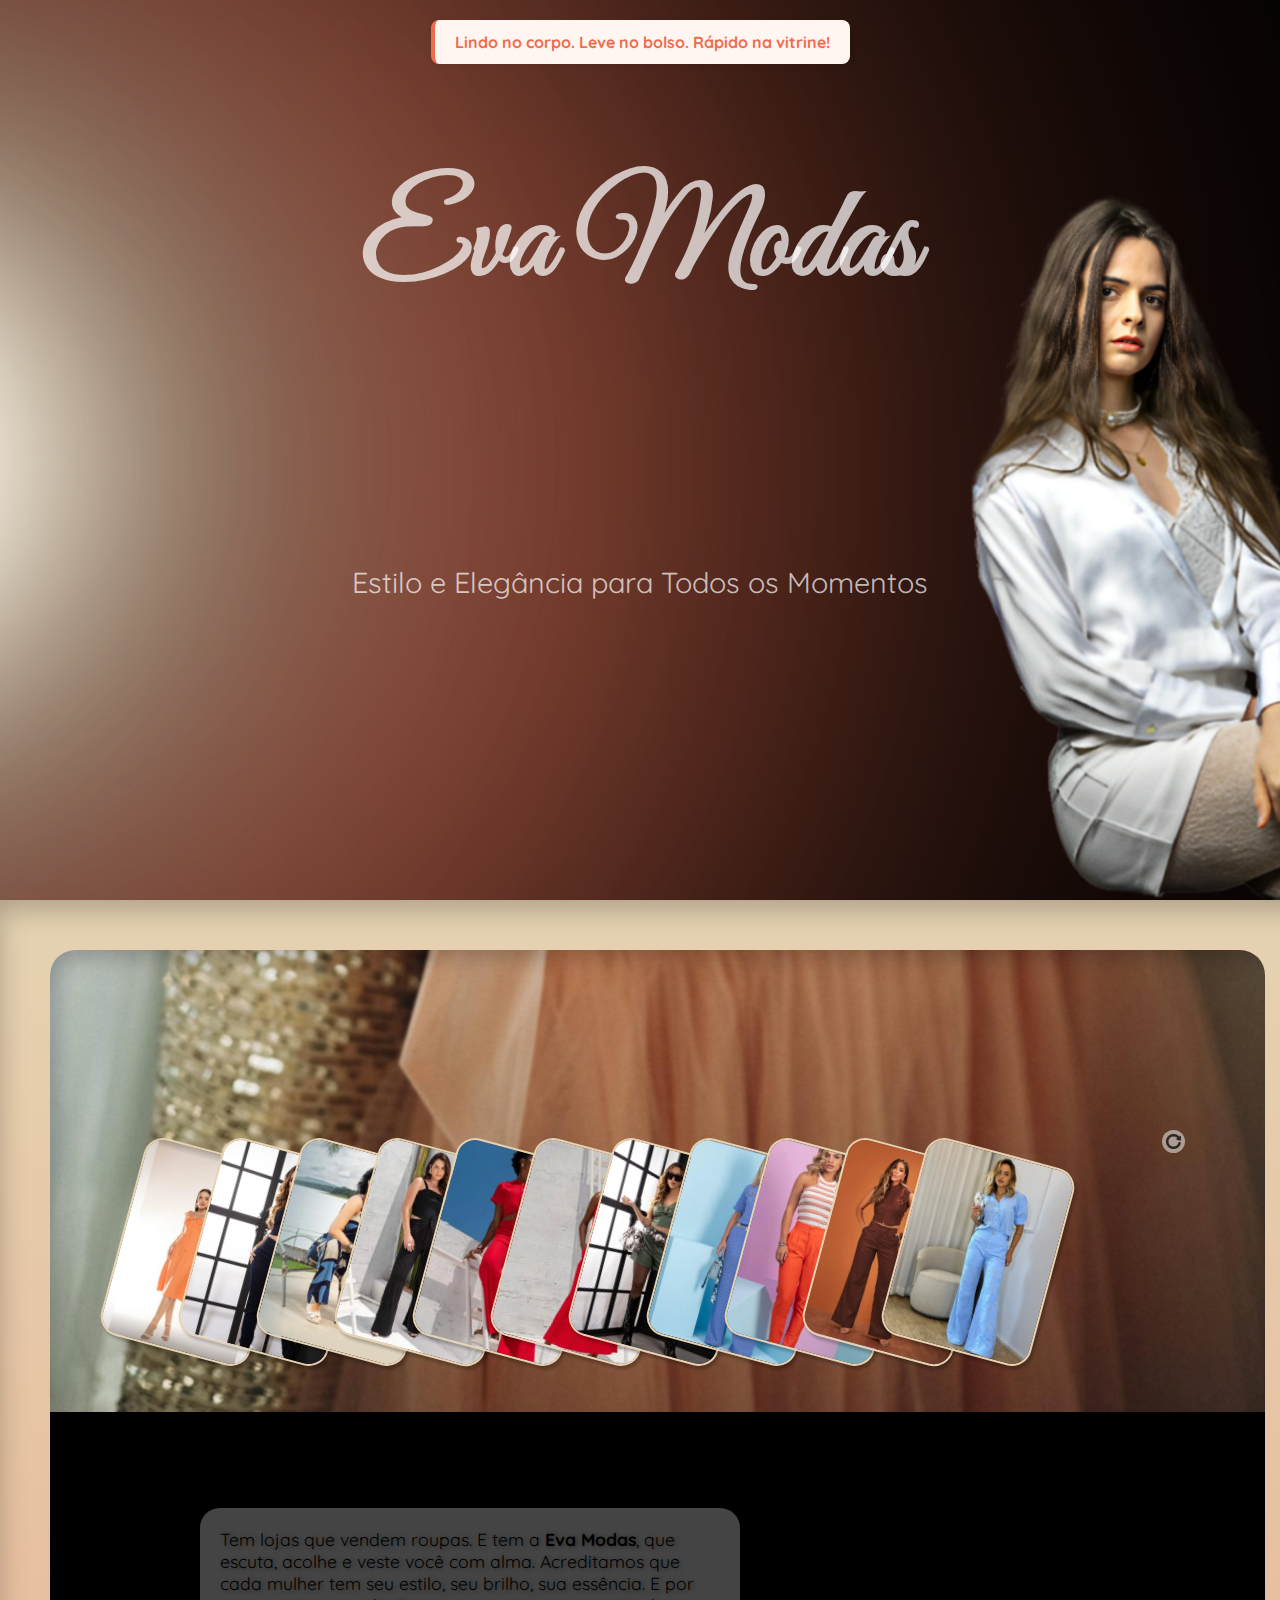
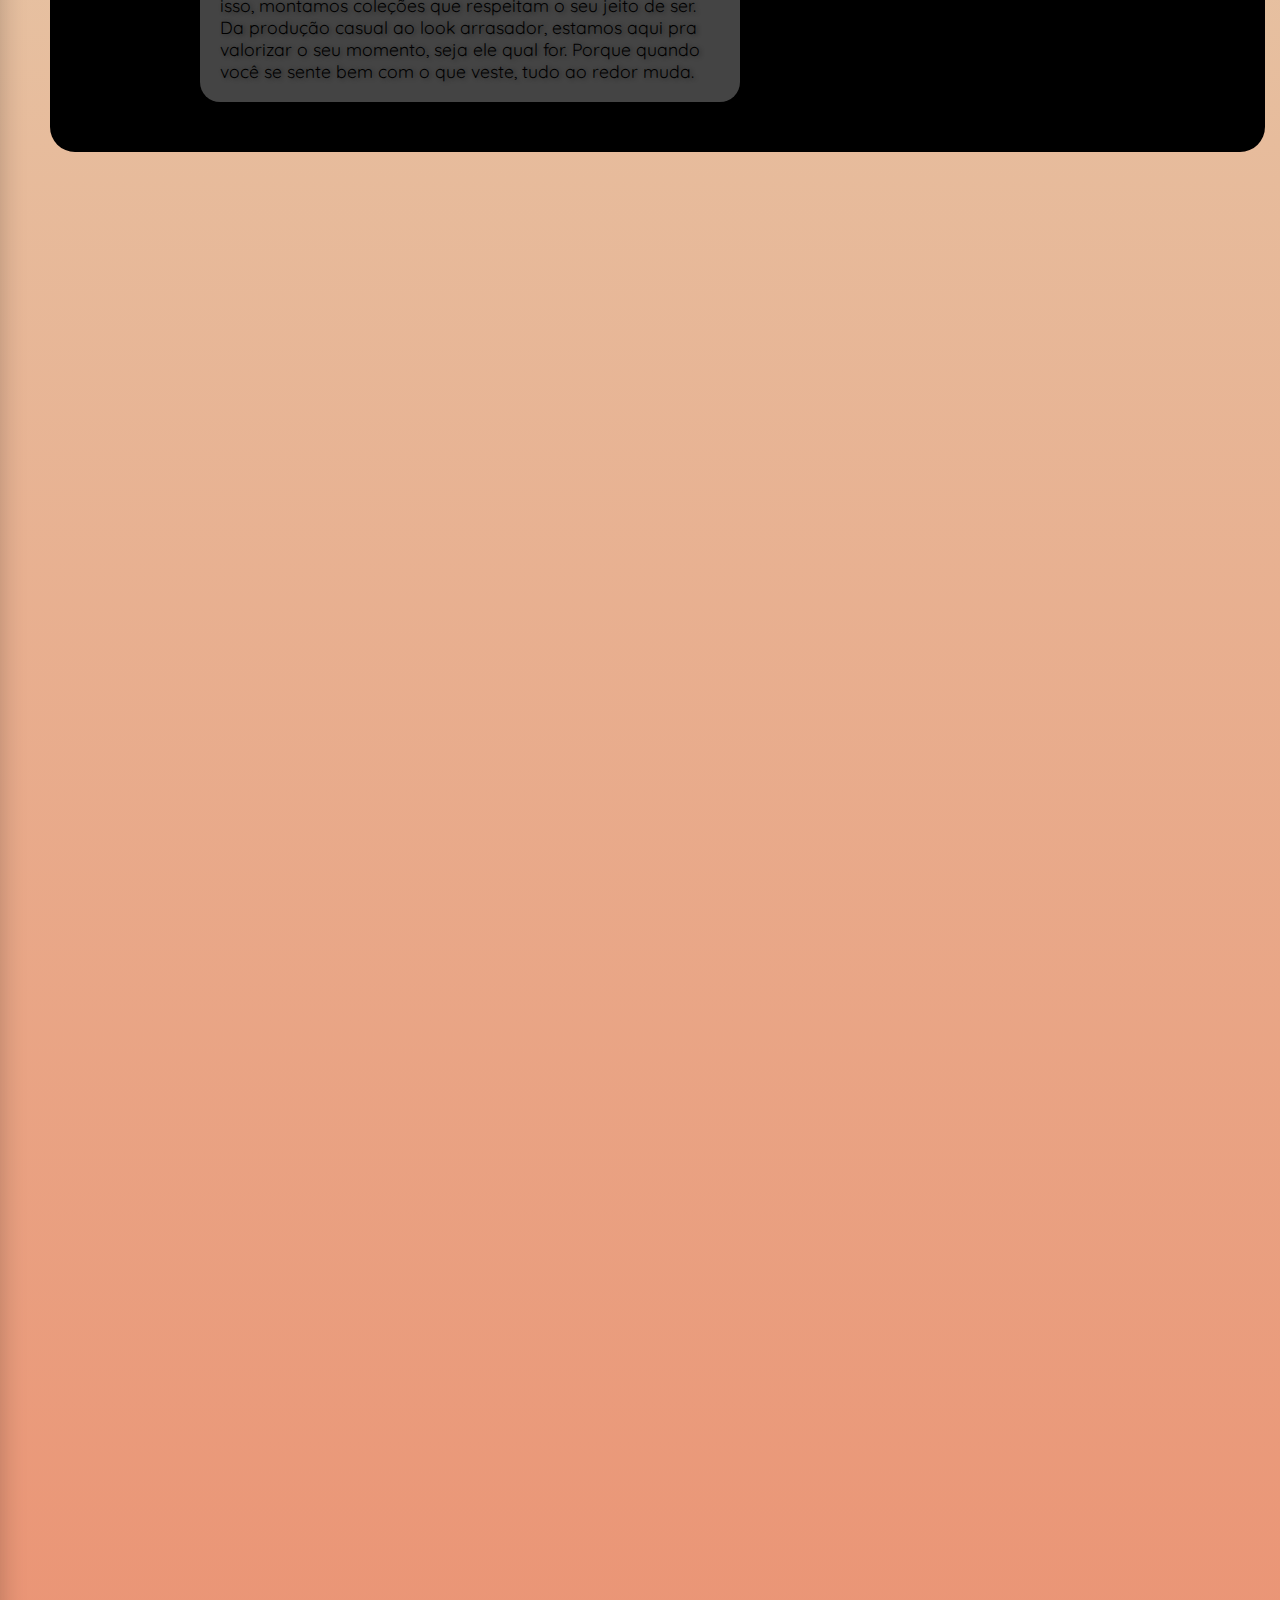
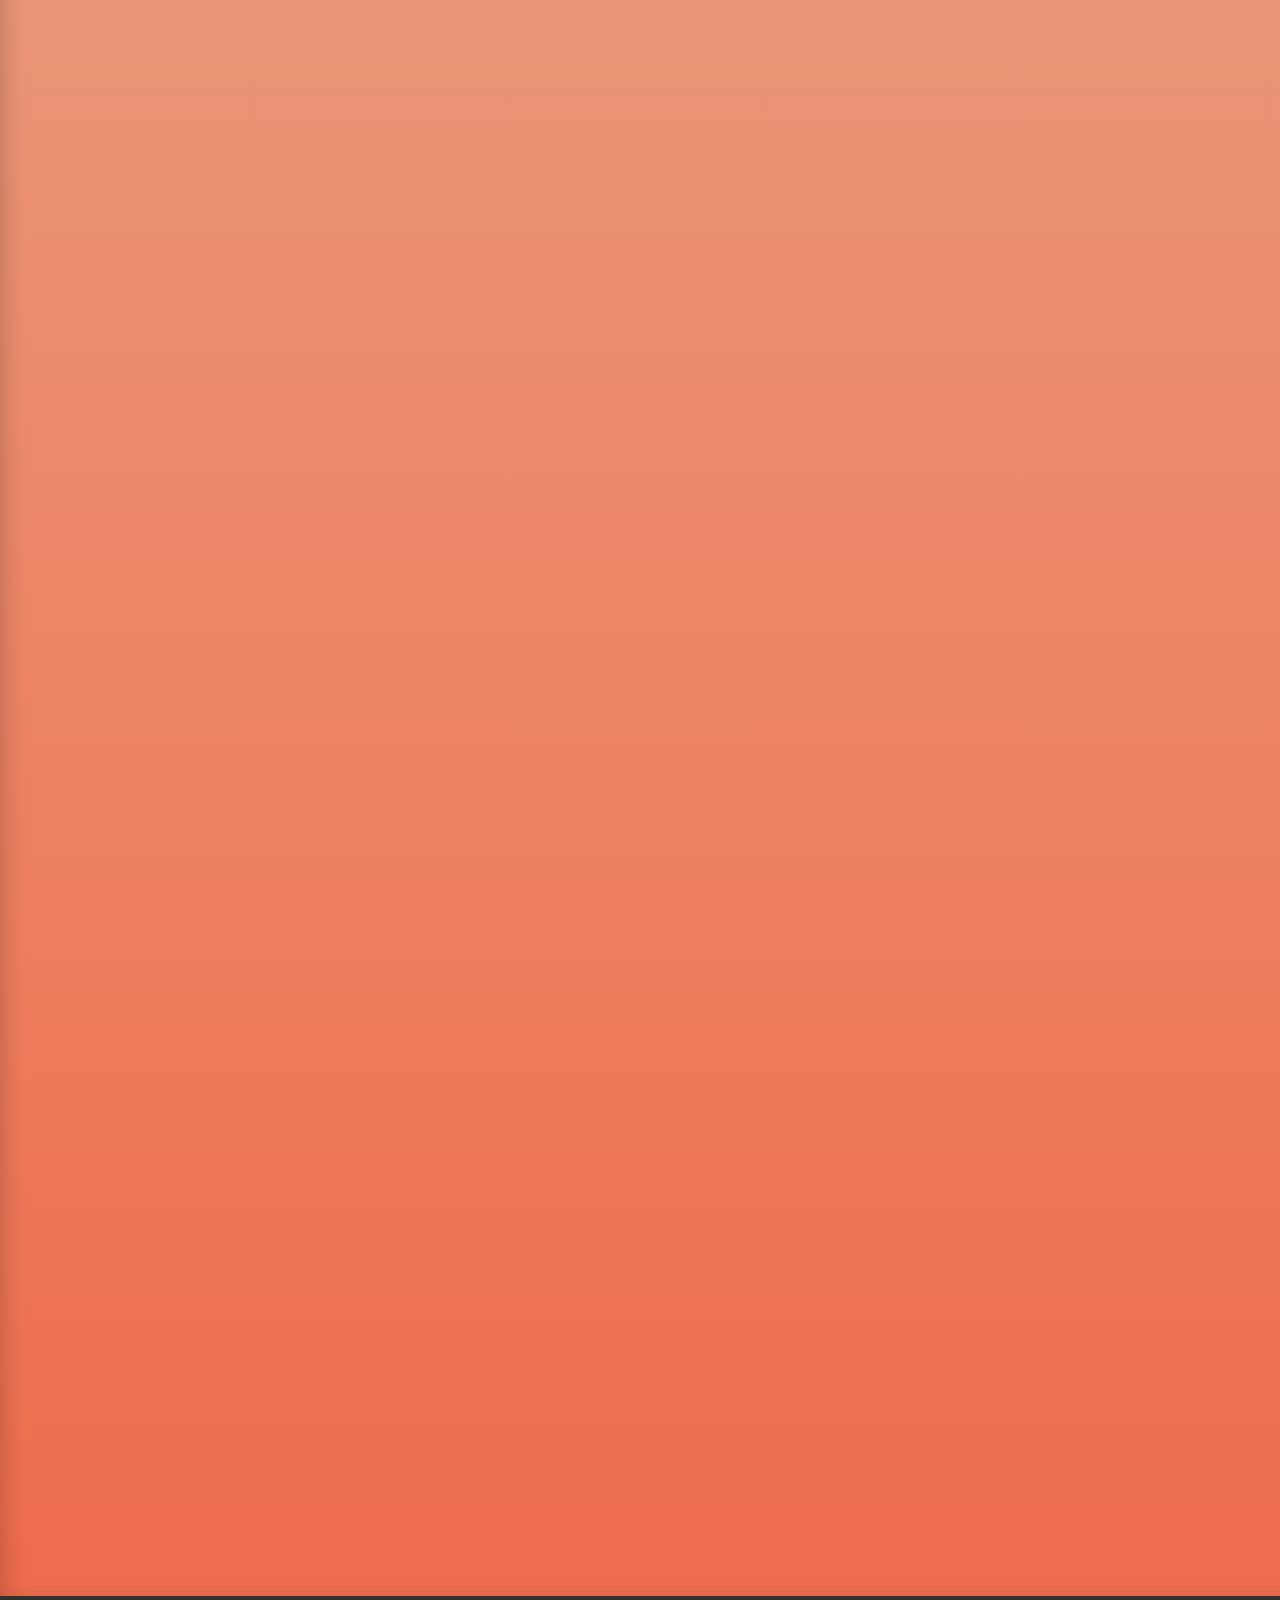
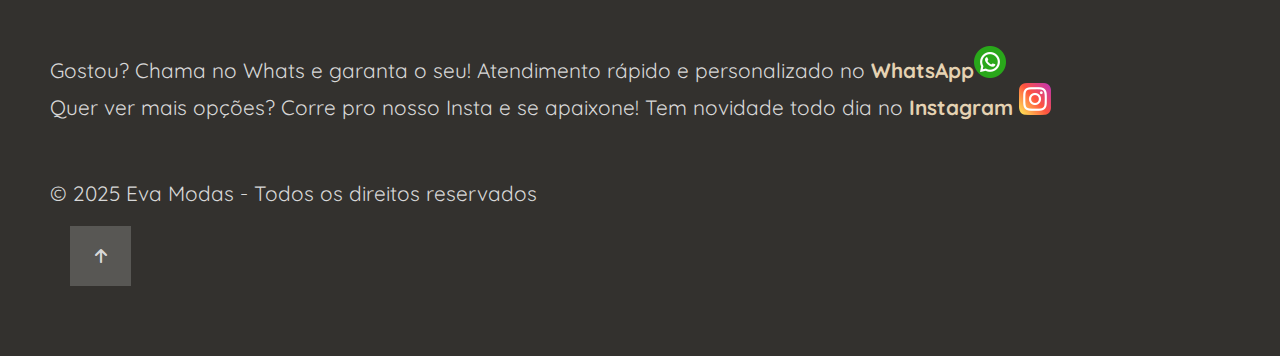
<file: index.html>
<!DOCTYPE html>
<html lang="pt-br">
<head>
    <meta charset="UTF-8">
    <meta name="viewport" content="width=device-width, initial-scale=1.0">
    <title>Eva Modas</title>

    <link rel="stylesheet" href="https://cdnjs.cloudflare.com/ajax/libs/font-awesome/6.4.0/css/all.min.css">


    <link href="https://cdn.jsdelivr.net/npm/aos@2.3.4/dist/aos.css" rel="stylesheet">


    <link rel="stylesheet" href="estilo/style.css">
    <link rel="stylesheet" href="estilo/m-menor.css">
    <link rel="stylesheet" href="estilo/mobile.css">
</head>
<body>
    <header>
        <aside id="promocao">
            <p><strong>Lindo no corpo. Leve no bolso. Rápido na vitrine!</strong></p>
        </aside>
        <div id="cabecalho">
            <h1>Eva Modas</h1>
            <p id="slogan"><strong>carregando...</strong></p>
        </div>
    </header>
    
    <main>

            <section id="album">
                <div id="comprimido" class="carrossel">
                    <div class="slides">
                        <img src="imagens/album-imagem1.jpg" alt="fotos de modelos" class="album">
                        <img src="imagens/album-imagem2.jpg" alt="fotos de modelos" class="album">
                        <img src="imagens/album-imagem3.jpg" alt="fotos de modelos" class="album">
                        <img src="imagens/album-imagem4.jpg" alt="fotos de modelos" class="album">
                        <img src="imagens/album-imagem5.jpg" alt="fotos de modelos" class="album">
                        <img src="imagens/album-imagem6.jpg" alt="fotos de modelos" class="album">
                        <img src="imagens/album-imagem7.jpg" alt="fotos de modelos" class="album">
                        <img src="imagens/album-imagem8.jpg" alt="fotos de modelos" class="album">
                        <img src="imagens/album-imagem9.jpg" alt="fotos de modelos" class="album">
                        <img src="imagens/album-imagem10.jpg" alt="fotos de modelos" class="album">
                        <img src="imagens/album-imagem11.jpg" alt="fotos de modelos" class="album">
                    </div>
                    <aside id="reniciar">
                        <img src="imagens/reniciar.png" alt="renicar imagens"></i>
                    </aside>
                </div>
                
                
                <p>Tem lojas que vendem roupas.
                    E tem a <strong>Eva Modas</strong>, que escuta, acolhe e veste você com alma.
                    Acreditamos que cada mulher tem seu estilo, seu brilho, sua essência. E por isso, montamos coleções que respeitam o seu jeito de ser.
                    Da produção casual ao look arrasador, estamos aqui pra valorizar o seu momento, seja ele qual for.
                    Porque quando você se sente bem com o que veste, tudo ao redor muda.
                    
                    </p>
                
            </section>
            <section id="emocional" data-aos="zoom-in">
                <img src="imagens/imagem3.png" alt="imagens de modelo">
                <p>Somos apaixonadas por moda e acreditamos que cada mulher merece se sentir linda e confiante. Nossas peças são selecionadas com cuidado, sempre de olho nas principais tendências. Atendimento personalizado e carinho em cada detalhe fazem da <strong>Eva Modas</strong> mais do que uma loja, um estilo de vida.</p>
            </section>
            <section id="logico" data-aos="fade-up">
                <p>Na <strong>Eva Modas</strong>, a moda é feita pra realçar o que você tem de melhor. Aqui você encontra peças que vão do casual ao elegante, do básico ao ousado, tudo com aquele toque de conforto e modernidade que você merece.
                    Trabalhamos com uma curadoria de looks pensados para o seu dia a dia, para momentos especiais e pra quem não abre mão de se sentir linda(o) em qualquer situação.<br>
                    &#128087 Variedade de tamanhos e estilos <br>
                    &#128087 Novidades toda semana<br>
                    &#128087 Pagamento facilitado<br>
                    &#128087 Atendimento rápido e personalizado</p>
                 <img src="imagens/imagem2.png" alt="imagens de modelo">
            </section>
           <section id="racional" data-aos="zoom-in">
            <img src="imagens/imagem4.png" alt="">

            <p>Na Eva Modas, você encontra exatamente o que procura:
                peças atuais, qualidade garantida e um preço que cabe no seu bolso. Nossa loja foi pensada para quem valoriza praticidade, economia e estilo no dia a dia. <br><br>
                
                &#128087 Roupas que seguem as principais tendências da moda <br>
                &#128087 Entrega rápida e atendimento pelo WhatsApp <br>
                &#128087 Tamanhos do P ao GG, com excelente caimento <br>
                &#128087 Promoções reais e condições facilitadas de pagamento <br>
                &#128087 Renovação constante do estoque, sempre tem novidade <br>
                
                A Eva Modas é pra quem quer vestir bem sem complicação.
                Não perca tempo: aproveite nossos lançamentos e descubra como é fácil se vestir com estilo, conforto e economia.
                </p>
           </section>
            <section id="faq" data-aos="flip-left">

                  <h2>Perguntinhas Frequentes</h2>
              
                  <div class="faq-item">
                    <h3>Vocês vendem só roupas femininas?</h3>
                    <p>Sim! Aqui é o paraíso da moda feminina. Roupas lindas, estilosas e com aquele toque especial que só a Evas Modas tem 💁‍♀️✨</p>
                  </div>
              
                  <div class="faq-item">
                    <h3>Tem entrega?</h3>
                    <p>Claro! Entregamos na região e também enviamos pelos correios. Chama a gente no WhatsApp que combinamos tudinho! 📦</p>
                  </div>
              
                  <div class="faq-item">
                    <h3>Posso trocar se não servir?</h3>
                    <p>Simmm! Até 7 dias, tá? Só precisa estar com a peça novinha e com etiqueta. Sem estresse 💖</p>
                  </div>
              
                  <div class="faq-item">
                    <h3>Como posso pagar?</h3>
                    <p>Pix, cartão, débito, crédito... a gente facilita pra você sair feliz com seu look novo! 💳🛍️</p>
                  </div>
              
                  <div class="faq-item">
                    <h3>Como entro em contato?</h3>
                    <p>Pelo WhatsApp ou Insta @evasmodas 💬 A gente responde rapidinho!</p>

                </div>
              </section>
    </main>
    <footer>
        <p class="contato">
            Gostou? Chama no Whats e garanta o seu! Atendimento rápido e personalizado no 
            <a href="https://wa.me/5537991167926" target="_blank"><strong>WhatsApp<img src="imagens/whatsapp.png" alt="whatsapp"></strong></a>
        </p><br>
        
        
        <p class="contato">
            Quer ver mais opções? Corre pro nosso Insta e se apaixone! Tem novidade todo dia no 
            <a href="https://www.instagram.com/evamodasns/" target="_blank"><strong> Instagram <img src="imagens/instagram.png" alt="instagram"></strong></a>
        </p>
        <p id="copy">&copy; 2025 Eva Modas - Todos os direitos reservados</p>

        <aside id="subir"><i class="fas fa-arrow-up"></i></aside>
    </footer>
    <script src="https://cdn.jsdelivr.net/npm/aos@2.3.4/dist/aos.js"></script>
    <script src="efeitos.js"></script>
    
</body>
</html>
</file>
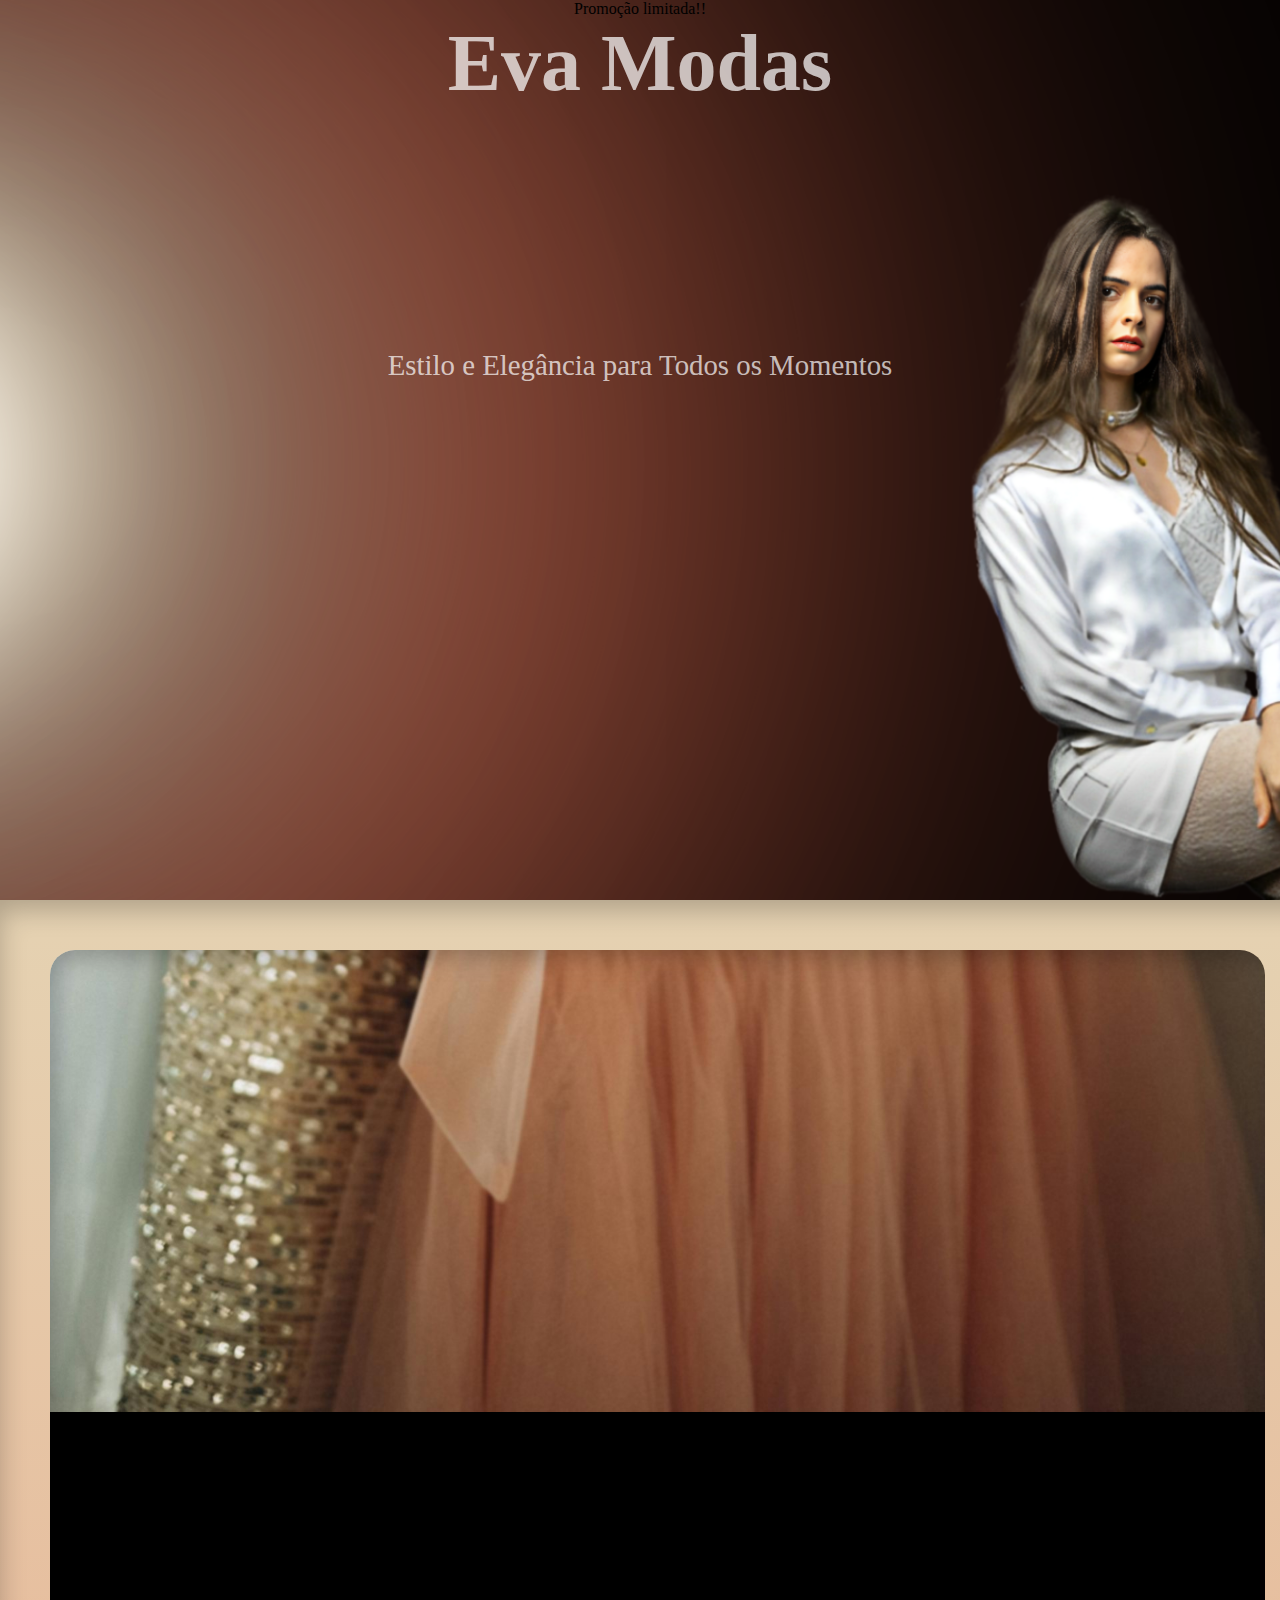
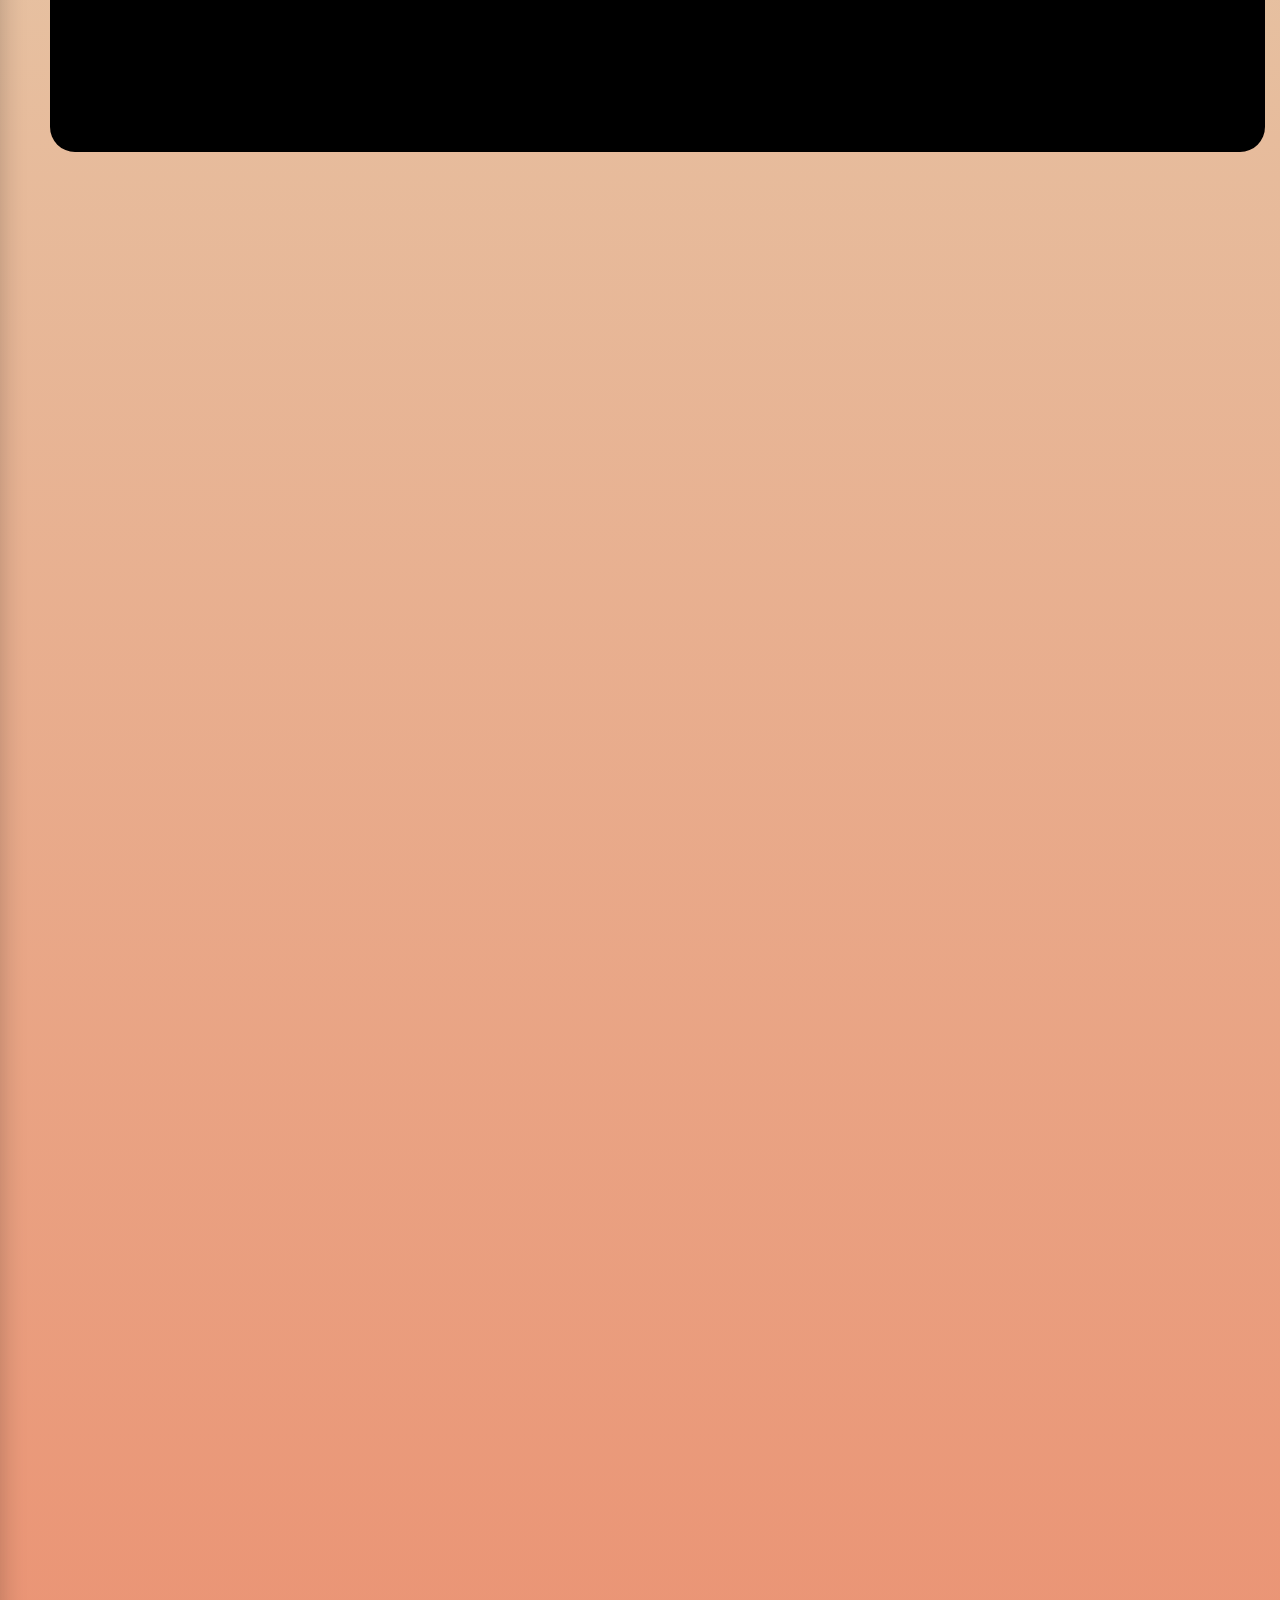
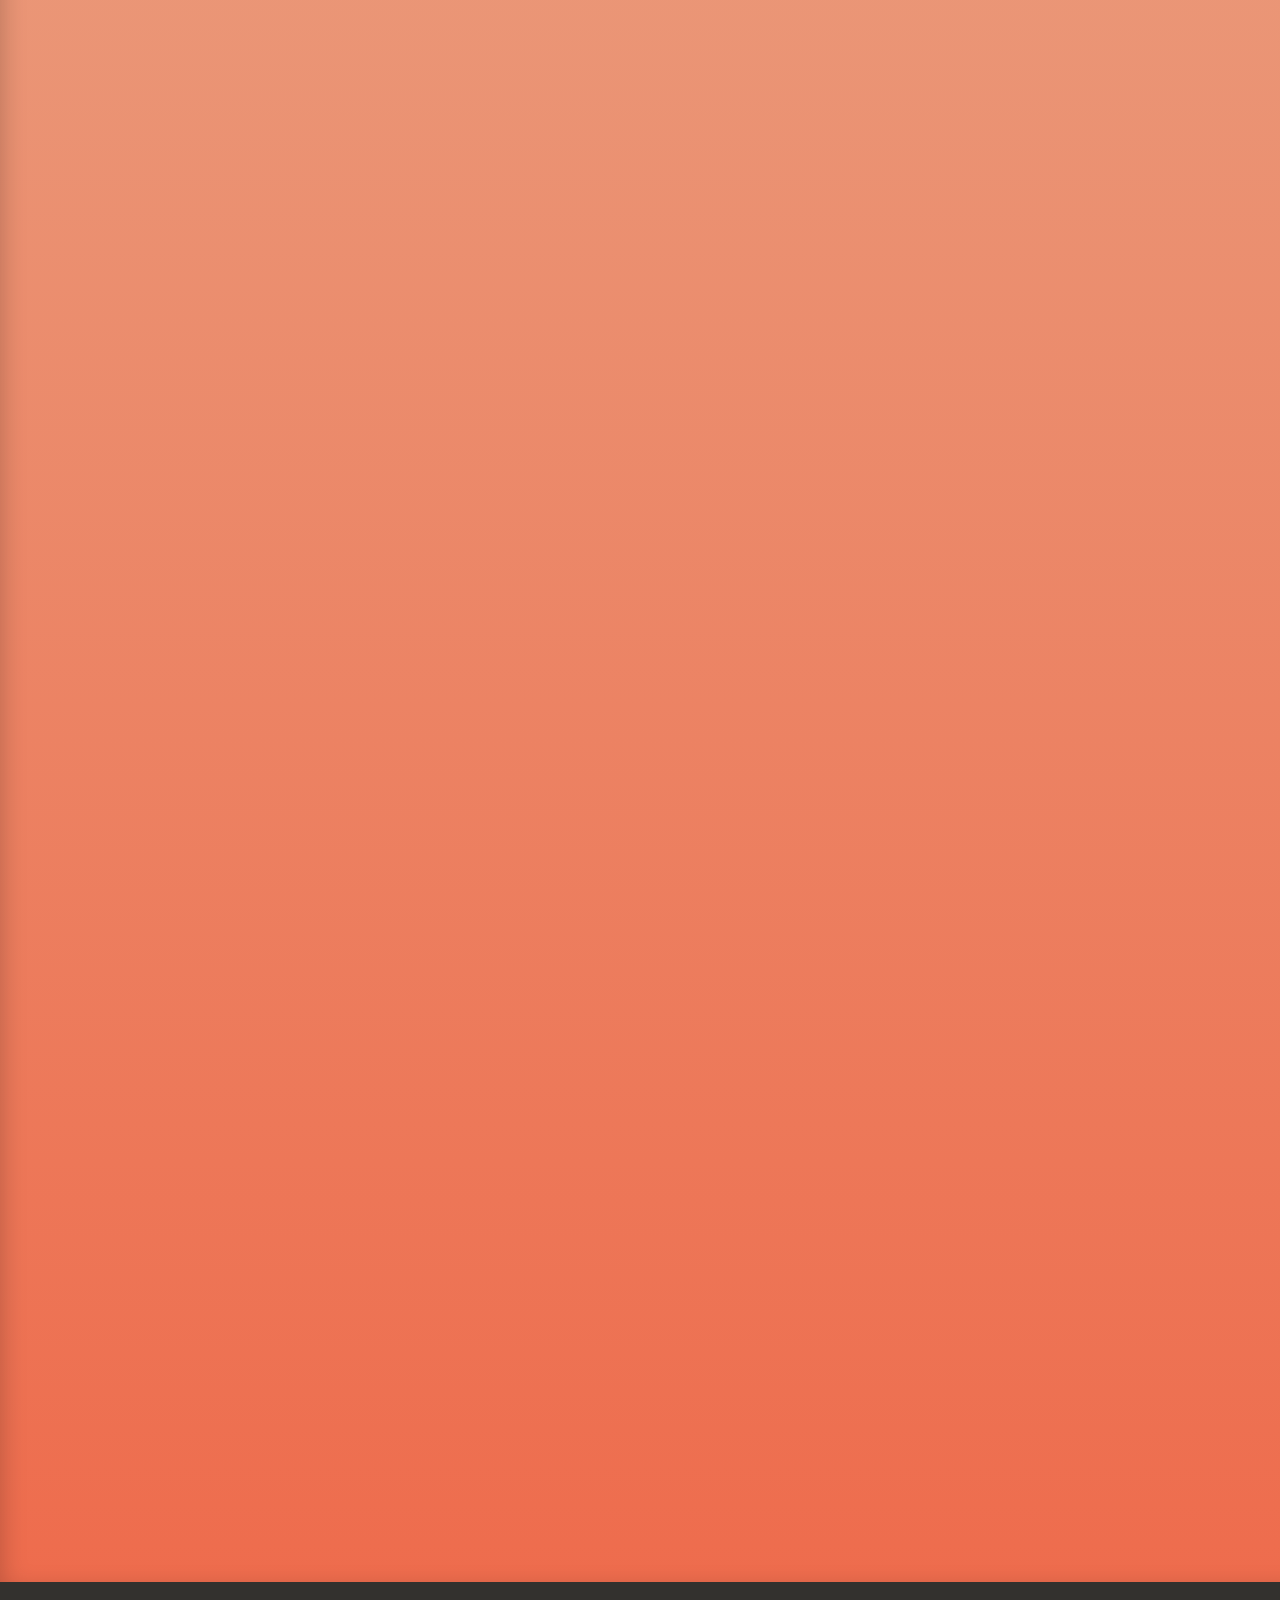
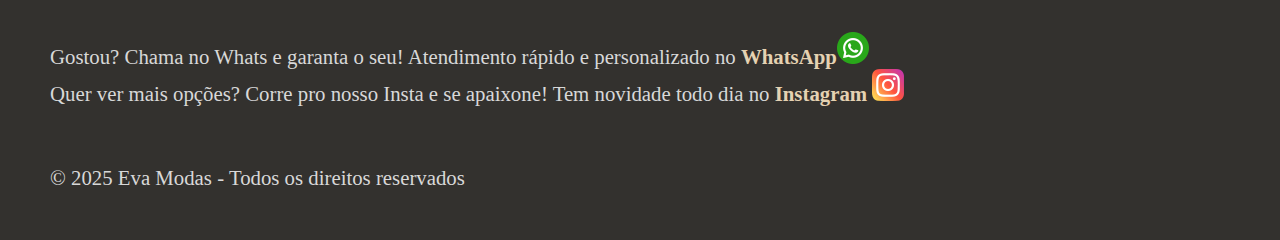
<file: original.html>
<!DOCTYPE html>
<html lang="pt-br">
<head>
    <meta charset="UTF-8">
    <meta name="viewport" content="width=device-width, initial-scale=1.0">
    <title>Eva Modas</title>

    <link href="https://cdn.jsdelivr.net/npm/aos@2.3.4/dist/aos.css" rel="stylesheet">


    <link rel="stylesheet" href="style.css">
    <link rel="stylesheet" href="mobile.css">
</head>
<body>
    <header>
        <aside>
            <p>Promoção limitada!!</p>
        </aside>
        <div id="cabecalho">
            <h1>Eva Modas</h1>
            <p id="slogan">Estilo e Elegância para Todos os Momentos</p>
        </div>
    </header>
    
    <main>

            <section id="album">
                <aside id="vsMobile">
                    <img src="imagens/album-imagem1.jpg" alt="fotos de modelos" class="vsMobile">
                    <img src="imagens/album-imagem2.jpg" alt="fotos de modelos" class="vsMobile">
                    <img src="imagens/album-imagem3.jpg" alt="fotos de modelos" class="vsMobile">
                    <img src="imagens/album-imagem4.jpg" alt="fotos de modelos" class="vsMobile">
                    <img src="imagens/album-imagem5.jpg" alt="fotos de modelos" class="vsMobile">
                    <img src="imagens/album-imagem6.jpg" alt="fotos de modelos" class="vsMobile">
                    <img src="imagens/album-imagem7.jpg" alt="fotos de modelos" class="vsMobile">
                    <img src="imagens/album-imagem8.jpg" alt="fotos de modelos" class="vsMobile">
                    <img src="imagens/album-imagem9.jpg" alt="fotos de modelos" class="vsMobile">
                    <img src="imagens/album-imagem10.jpg" alt="fotos de modelos" class="vsMobile">
                    <img src="imagens/album-imagem11.jpg" alt="fotos de modelos" class="vsMobile">
                </aside>
                <div id="comprimido" data-aos="fade-up">
                    <img src="imagens/album-imagem1.jpg" alt="fotos de modelos" class="album">
                    <img src="imagens/album-imagem2.jpg" alt="fotos de modelos" class="album">
                    <img src="imagens/album-imagem3.jpg" alt="fotos de modelos" class="album">
                    <img src="imagens/album-imagem4.jpg" alt="fotos de modelos" class="album">
                    <img src="imagens/album-imagem5.jpg" alt="fotos de modelos" class="album">
                    <img src="imagens/album-imagem6.jpg" alt="fotos de modelos" class="album">
                    <img src="imagens/album-imagem7.jpg" alt="fotos de modelos" class="album">
                    <img src="imagens/album-imagem8.jpg" alt="fotos de modelos" class="album">
                    <img src="imagens/album-imagem9.jpg" alt="fotos de modelos" class="album">
                    <img src="imagens/album-imagem10.jpg" alt="fotos de modelos" class="album">
                    <img src="imagens/album-imagem11.jpg" alt="fotos de modelos" class="album">
                </div>
                
                <p data-aos="fade-up">Tem lojas que vendem roupas.
                    E tem a <strong>Eva Modas</strong>, que escuta, acolhe e veste você com alma.
                    Acreditamos que cada mulher tem seu estilo, seu brilho, sua essência. E por isso, montamos coleções que respeitam o seu jeito de ser.
                    Da produção casual ao look arrasador, estamos aqui pra valorizar o seu momento, seja ele qual for.
                    Porque quando você se sente bem com o que veste, tudo ao redor muda.
                    
                    </p>
                
            </section>
            <section id="emocional" data-aos="zoom-in">
                <img src="imagens/imagem3.png" alt="imagens de modelo">
                <p>Somos apaixonadas por moda e acreditamos que cada mulher merece se sentir linda e confiante. Nossas peças são selecionadas com cuidado, sempre de olho nas principais tendências. Atendimento personalizado e carinho em cada detalhe fazem da <strong>Eva Modas</strong> mais do que uma loja, um estilo de vida.</p>
            </section>
            <section id="logico" data-aos="fade-up">
                <p>Na <strong>Eva Modas</strong>, a moda é feita pra realçar o que você tem de melhor. Aqui você encontra peças que vão do casual ao elegante, do básico ao ousado, tudo com aquele toque de conforto e modernidade que você merece.
                    Trabalhamos com uma curadoria de looks pensados para o seu dia a dia, para momentos especiais e pra quem não abre mão de se sentir linda(o) em qualquer situação.<br>
                    &#128087 Variedade de tamanhos e estilos <br>
                    &#128087 Novidades toda semana<br>
                    &#128087 Pagamento facilitado<br>
                    &#128087 Atendimento rápido e personalizado</p>
                 <img src="imagens/imagem2.png" alt="imagens de modelo">
            </section>
           <section id="racional" data-aos="zoom-in">
            <img src="imagens/imagem4.png" alt="">

            <p>Na Eva Modas, você encontra exatamente o que procura:
                peças atuais, qualidade garantida e um preço que cabe no seu bolso. Nossa loja foi pensada para quem valoriza praticidade, economia e estilo no dia a dia. <br><br>
                
                &#128087 Roupas que seguem as principais tendências da moda <br>
                &#128087 Entrega rápida e atendimento pelo WhatsApp <br>
                &#128087 Tamanhos do P ao GG, com excelente caimento <br>
                &#128087 Promoções reais e condições facilitadas de pagamento <br>
                &#128087 Renovação constante do estoque, sempre tem novidade <br>
                
                A Eva Modas é pra quem quer vestir bem sem complicação.
                Não perca tempo: aproveite nossos lançamentos e descubra como é fácil se vestir com estilo, conforto e economia.
                </p>
           </section>
            <section id="faq" data-aos="flip-left">

                  <h2>Perguntinhas Frequentes</h2>
              
                  <div class="faq-item">
                    <h3>Vocês vendem só roupas femininas?</h3>
                    <p>Sim! Aqui é o paraíso da moda feminina. Roupas lindas, estilosas e com aquele toque especial que só a Evas Modas tem 💁‍♀️✨</p>
                  </div>
              
                  <div class="faq-item">
                    <h3>Tem entrega?</h3>
                    <p>Claro! Entregamos na região e também enviamos pelos correios. Chama a gente no WhatsApp que combinamos tudinho! 📦</p>
                  </div>
              
                  <div class="faq-item">
                    <h3>Posso trocar se não servir?</h3>
                    <p>Simmm! Até 7 dias, tá? Só precisa estar com a peça novinha e com etiqueta. Sem estresse 💖</p>
                  </div>
              
                  <div class="faq-item">
                    <h3>Como posso pagar?</h3>
                    <p>Pix, cartão, débito, crédito... a gente facilita pra você sair feliz com seu look novo! 💳🛍️</p>
                  </div>
              
                  <div class="faq-item">
                    <h3>Como entro em contato?</h3>
                    <p>Pelo WhatsApp ou Insta @evasmodas 💬 A gente responde rapidinho!</p>

                </div>
              </section>
    </main>
    <footer>
        <p>
            Gostou? Chama no Whats e garanta o seu! Atendimento rápido e personalizado no 
            <a href="https://wa.me/5537991167926"><strong>WhatsApp<img src="imagens/whatsapp.png" alt="whatsapp"></strong></a>
        </p><br>
        
        
        <p>
            Quer ver mais opções? Corre pro nosso Insta e se apaixone! Tem novidade todo dia no 
            <a href="https://www.instagram.com/evamodasns/"><strong> Instagram <img src="imagens/instagram.png" alt="instagram"></strong></a>
        </p>
        <p id="copy">&copy; 2025 Eva Modas - Todos os direitos reservados</p>
        
        
    </footer>
    <script src="https://cdn.jsdelivr.net/npm/aos@2.3.4/dist/aos.js"></script>
    <script src="efeitos.js"></script>
    
</body>
</html>
</file>
<file: estilo/style.css>
@charset "UTF-8";

@import url('https://fonts.googleapis.com/css2?family=Great+Vibes&family=Quicksand:wght@300..700&display=swap');

:root {
    --pricipal: #e5d2b2;
    --secundario: #EE6C4D;
    --terciario: #33312E; 
}

:root {
    --titulo: 'Great Vibes', 'Times New Roman', Times, serif;
    --texto: 'Quicksand', 'Times New Roman', Times, serif;
}

* {
    padding: 0px;
    margin: 0px auto;
    font-family: var(--texto);
}

body {
    background-color: var(--pricipal);
    overflow-x: hidden;
}

header {
    background: url(../imagens/head-g.png) black center center no-repeat;
    background-size: cover;
    height: 100dvh;
    width: 100dvw;
    display: flex;
    flex-flow: column wrap;
    align-content: center;
    text-align: center; 
}

#promocao p {
    color: var(--secundario);
    background-color: #fff6f2;
    display: inline-block;
    font-size: 1em;
    font-weight: 500;
    margin: 20px 25px 100px 25px; 
    padding: 12px 20px;
    border-left: 4px solid var(--secundario);
    border-radius: 8px;
    box-shadow: 0 2px 6px rgba(0,0,0,0.05);
}

h1 {
    color: rgba(255, 255, 255, 0.712);
    margin: auto;
    margin-bottom: 240px;
    font-family: var(--titulo);
    font-size: 8em;
}



p#slogan {
    color: rgba(255, 255, 255, 0.712);
    margin: auto;
    font-size: 1.8em;
    transition: opacity 0.5s ease-in-out;

}

main {
    background-image: linear-gradient(to top , var(--secundario), var(--pricipal));
    height: auto;
    width: 1315px;
    margin: auto;
    padding-top: 50px;
    padding-bottom: 50px;
    box-shadow: inset rgba(0, 0, 0, 0.24) 0px 10px 27px;
    text-shadow: rgba(0, 0, 0, 0.425) 2px 1px 4px;
}

h2 {
    margin: 0px 100px ;
    display: inline;
}

section#album {
    margin: 0px 50px;
    padding-left: 150px;
    padding-bottom: 50px;
    background:  url(../imagens/fundo.jpg) black center center no-repeat fixed;
    background-size: cover;
    border-radius: 25px;
    box-shadow: inset rgba(0, 0, 0, 0.274) 6px 6px 25px;
}

img.album {
    height: 200px;
    border-radius: 20px;
    margin: 200px 0px 150px -80px;
    border: 2px solid var(--pricipal);
    transition: .5s;
    box-shadow: rgba(0, 0, 0, 0.24) 3px 3px 3px;
    transform: rotate(15deg);
}

.album {
    transition: transform 0.8s ease-in-out;
  }
  
.album.animado {
    transform: scale(1.1) rotate(2deg);
    border: 2px solid var(--secundario);
    margin: 200px 78px 200px -80px;
    margin-top: 35px;
    height: 300px ;
    box-shadow: rgba(0, 0, 0, 0.24) 8px 8px 8px;
    transform: rotate(0deg);
}

div#comprimido {
    position: relative;

}

aside#reniciar {
    background-color: rgba(255, 255, 255, 0.493);
    border-radius: 50%;
    padding: 3px 4px 0px 4px;
    display: inline;
    position: absolute;
    right: 80px;
    top: 180px;
    cursor: pointer;
    
}

section#album p {
    background-color: rgba(255, 255, 255, 0.267);
    width: 500px;
    margin: 0px;
    padding: 20px;
    border-radius: 20px;
    font-size: 1.1em;
}

section#emocional {
    margin: 50px;
    margin-top: 150px;
    padding-left: 150px;
    padding-bottom: 50px;
    display: flex;
    flex-flow: row wrap;
}

#emocional img {
    height: 560px;
}


#emocional p {
    background-color: rgba(0, 0, 0, 0.281);
    color: rgb(216, 216, 216);
    font-size: 1.1em;
    width: 500px;
    height: 120px;
    margin: 145px 5px;
    padding: 50px;
    border-radius: 40%;
}

section#logico {
    margin: 50px;
    margin-top: 0px;
    padding-left: 150px;
    padding-bottom: 50px;
    display: flex;
    flex-flow: row wrap;
}

#logico img {
    height: 450px;
    margin: 50px;
    margin-left: -91px;
}

#logico p {
    background-color: white;
    font-size: 1.1em;
    border-radius: 50% 50px 50% 50px;
    width: 637px;
    margin: 95px -25px;
    margin-left: -124px;
    padding: 80px;
    padding-bottom: 0px;
}

section#racional {
    margin: 50px;
    margin-top: 0px;
    padding-left: 222px;
    padding-bottom: 50px;
    display: flex;
    flex-flow: row wrap;
}

#racional p {
    font-size: 1.1em;
    width: 500px;
    margin: 23px 0px 0px -131px;
    background-color: #e5d2b28a;
    height: 212px;
    padding: 107px 111px 187px;
    border-radius: 40px 54%;
}

#racional img {
    margin: 121px 0px 0px -115px;
}

section#faq {
    width: 733px;
    margin: 50px auto;
    margin-bottom: 0px;
    border-radius: 5px;
    box-shadow: rgba(0, 0, 0, 0.295) 3px 3px 3px;
    background-color: #834f2f;
    padding: 60px 20px;
    font-family: 'Segoe UI', sans-serif;
    color: #444;
    max-width: 800px;
    text-shadow: none;
}
  
section#faq h2 {
    text-align: center;
    font-size: 2.2em;
    color: var(--secundario);
    padding: 40px;
  }
  
div.faq-item {
    background-color: rgba(255, 255, 255, 0.384);
    padding: 20px;
    margin-bottom: 20px;
    border-radius: 15px;
    box-shadow: 0 2px 8px rgba(231, 111, 145, 0.1);
    transition: all 0.3s ease;
}
  
div.faq-item:hover {
    background: rgba(255, 255, 255, 0.692);
    transform: translateY(-3px);
}
  
div.faq-item h3 {
    margin-bottom: 10px;
    color: #cf5d40;
    font-size: 1.2rem;
}
  
div.faq-item p {
    margin: 0;
    font-size: 1rem;
    line-height: 1.6;
}
  

footer {
    background-color: var(--terciario);
    color: #d8d8d8;
    padding: 50px;
    margin-right: -15px;
}
footer p {
    font-size: 1.3em;
    display: inline;
}

footer a {
    color: var(--pricipal);
    text-decoration: none;
}

footer a:hover {
    text-shadow: rgb(0, 0, 0) 3px 4px 11px;
    text-decoration: underline;
}

p#copy {
    display: block;
    margin-top: 60px;
    
}

aside#subir {
    background-color: rgba(255, 255, 255, 0.185);
    margin: 20px;
    padding: 20px 25px;
    width: 11px;
    cursor: pointer;
}
</file>
<file: estilo/m-menor.css>
@charset "UTF-8";

@media (max-width: 1225px) and (min-width: 800px) {

    :root {
        --pricipal: #e5d2b2;
        --secundario: #EE6C4D;
        --terciario: #33312E; 
    }

    * {
        margin: auto;
    }

    header {
        background-image: url(../imagens/head-m.png);
        width: auto;
    }

    h1 {
        font-size: 5em;
    }

    aside#promocao {
        margin-bottom: 10px;
        margin-top: 20px;
    }

    div#cabecalho {
        padding-right: 550px;
    }

    main {
        width: auto;
    }

    #comprimido {
        height: auto;
    }

    img.album {
        height: 140px;
        margin-bottom: 115px;
    }

    .album {
        transition: transform 0.8s ease-in-out;
      }
      
    .album.animado {
        border: 2px solid var(--secundario);
        box-shadow: rgba(0, 0, 0, 0.24) 8px 8px 8px;
        height: 200px;
        transform: rotate(0deg);
        margin: 50px 78px 167px -80px;
    }


    aside#reniciar {
        right: 165px;
        top: 170px;
    }

    section#album{
        padding-top: 50px;
        
    }

    section#album p {
        margin: -23px -65px;
    }

    section#emocional img {
        margin: -18px -135px;
        z-index: 1000px;
        position: relative;
    }

    section#emocional p {
        margin: -40px 5px;
    }

    section#logico p {
        z-index: 1000px;
        position: relative;
    }

    section#logico img{
        margin: -152px;
        margin-left: 147px;
    }

    section#racional p{
        margin: -1061px 0px 0px -131px;
        
        height: 360px;

    }

    section#racional img {
        margin: 740px 0px 0px -193px;
        z-index: 1000px;
        position: relative;
    }

    section#faq {
        width: 500px;
    }

    footer {
        margin: 0px;
    }
}

@media (max-width: 1230px) and (min-width: 900px) {
    aside#reniciar {
        right: 380px;
        top: 180px;
    }
}
@media (max-width: 1070px) and (min-width: 800px) {
    aside#reniciar {
        right: 120px;
        top: 180px;
    }
}
</file>
<file: estilo/mobile.css>
@charset "UTF-8";

@media (max-width: 799px) {

    

    header{
        background-image: url(../imagens/head-p.png);
        margin: auto;
        width: 400px;
    }

    h1 {
        font-size: 5em;
        margin-bottom: 30px;
    }

    p#slogan {
        font-size: 1.4em;
    }

    main {
        width: 400px; 
        margin: auto;
    }

    section#album {
        padding-left: 116px;
        padding-top: 25px;
    }

    section#album p {
        margin-left: -111px;
        width: 246px;
    }
    div#comprimido.carrossel {
        margin: 0px 50px 50px -60px;
    }

    .carrossel {
        width: 100%;
        max-width: 500px;
        overflow: hidden;
        margin: auto 50px;
        border-radius: 20px;
        box-shadow: 0 0 10px rgba(0,0,0,0.3);
    }
    
    .carrossel .slides {
        display: flex;
        transition: transform 0.8s ease-in-out;
        width: 100%;
    }
    
    .carrossel .album {
        min-width: 100%;
        height: auto;
        transform: rotate(0deg);
        border: none;
        margin: 0;
        box-shadow: none;
        border-radius: 0;
    }

    aside#reniciar {
        right: 5px;
        top: 5px;
    }

    section#emocional img {
        height: 350px;
        margin-left:  -90px;
    }

    #emocional p {
        font-size: 1em;
        margin: -26px 25px 0px -194px;
        padding: 41px 36px 142px 46px;
    }

    section#logico img {
        height: 375px;
        margin: 50px;
        margin-left: -184px;
    }

    #logico p {
        font-size: 1em;
        margin: 0px -15px -80px -160px;
        padding: 35px 22px 30px 22px;
        border-radius: 25% 50px;
        position: relative;
        z-index: 1000px;
    }

    section#racional img {
        height: 350px;
        margin-left: -160px;
    }

    #racional p {
        font-size: 1em;
        padding: 45px 23px 280px 24px;
        margin: -37px -25px 6px -261px;
        border-radius: 40px 25%;
    }

    section#faq {
        width: 325px;
    }

    
    section#faq h2 {
        font-size: 2 em;
        text-align: center;
        padding: 0px;
        margin: 0px;
        display: block;
    }

    footer {
        font-size: 1em;
        margin: auto;
        width: 300px;
    }

}
</file>
<file: style.css>
@charset "UTF-8";

:root {
    --pricipal: #e5d2b2;
    --secundario: #EE6C4D;
    --terciario: #33312E;
}

* {
    padding: 0px;
    margin: 0px auto;
}

body {
    background-color: var(--pricipal);
    overflow-x: hidden;
}

header {
    background: url(imagens/head-g.png) black center center no-repeat;
    background-size: cover;
    height: 100dvh;
    width: 100dvw;
    display: flex;
    flex-flow: column wrap;
    align-content: center;
    text-align: center; 
}

aside#promocao {
    color: var(--secundario);
    display: inline;
    font-size: 2em;
    margin: 25px;
    margin-bottom: 100px;
}

#promocao p {
    display: inline;
}

h1 {
    color: rgba(255, 255, 255, 0.712);
    margin: auto;
    font-size: 5em;
    margin-bottom: 240px;
}



p#slogan {
    color: rgba(255, 255, 255, 0.712);
    margin: auto;
    font-size: 1.8em;
}

main {
    background-image: linear-gradient(to top , var(--secundario), var(--pricipal));
    height: auto;
    width: 1315px;
    margin: auto;
    padding-top: 50px;
    padding-bottom: 50px;
    box-shadow: inset rgba(0, 0, 0, 0.24) 0px 10px 27px;
}

h2 {
    margin: 0px 100px ;
    display: inline;
}

aside#vsMobile {
    display: none;
}

section#album {
    margin: 0px 50px;
    padding-left: 150px;
    padding-bottom: 50px;
    background:  url(imagens/fundo.jpg) black center center no-repeat fixed;
    background-size: cover;
    border-radius: 25px;
    box-shadow: inset rgba(0, 0, 0, 0.274) 6px 6px 25px;
}

img.album {
    height: 200px;
    border-radius: 20px;
    margin: 200px 0px 150px -80px;
    border: 2px solid var(--pricipal);
    transition: .5s;
    box-shadow: rgba(0, 0, 0, 0.24) 3px 3px 3px;
    transform: rotate(15deg);
}

img.album:hover {
    border: 2px solid var(--secundario);
    margin: 200px 78px 200px -80px;
    margin-top: 35px;
    height: 300px ;
    box-shadow: rgba(0, 0, 0, 0.24) 8px 8px 8px;
    transform: rotate(0deg);
}

section#album p {
    background-color: rgba(255, 255, 255, 0.267);
    width: 500px;
    margin: 0px;
    padding: 20px;
    border-radius: 20px;
    font-size: 1.2em;
}

section#emocional {
    margin: 50px;
    margin-top: 150px;
    padding-left: 150px;
    padding-bottom: 50px;
    display: flex;
    flex-flow: row wrap;
}

#emocional img {
    height: 560px;
}


#emocional p {
    background-color: rgba(0, 0, 0, 0.281);
    color: rgb(216, 216, 216);
    font-size: 1.2em;
    width: 500px;
    height: 120px;
    margin: 145px 5px;
    padding: 50px;
    border-radius: 40%;
}

section#logico {
    margin: 50px;
    margin-top: 0px;
    padding-left: 150px;
    padding-bottom: 50px;
    display: flex;
    flex-flow: row wrap;
}

#logico img {
    height: 450px;
    margin: 50px;
    margin-left: -91px;
}

#logico p {
    background-color: white;
    font-size: 1.2em;
    border-radius: 50% 50px 50% 50px;
    width: 637px;
    margin: 95px -25px;
    margin-left: -124px;
    padding: 80px;
    padding-bottom: 0px;
}

section#racional {
    margin: 50px;
    margin-top: 0px;
    padding-left: 222px;
    padding-bottom: 50px;
    display: flex;
    flex-flow: row wrap;
}

#racional p {
    font-size: 1.2em;
    width: 500px;
    margin: 23px 0px 0px -131px;
    background-color: #e5d2b28a;
    height: 212px;
    padding: 107px 111px 187px;
    border-radius: 40px 54%;
}

#racional img {
    margin: 121px 0px 0px -115px;
}

section#faq {
    width: 733px;
    margin: 50px auto;
    margin-bottom: 0px;
    border-radius: 5px;
    box-shadow: rgba(0, 0, 0, 0.295) 3px 3px 3px;
    background-color: #834f2f;
    padding: 60px 20px;
    font-family: 'Segoe UI', sans-serif;
    color: #444;
    max-width: 800px;
}
  
section#faq h2 {
    text-align: center;
    font-size: 2.2em;
    color: var(--secundario);
    padding: 40px;
  }
  
div.faq-item {
    background-color: rgba(255, 255, 255, 0.384);
    padding: 20px;
    margin-bottom: 20px;
    border-radius: 15px;
    box-shadow: 0 2px 8px rgba(231, 111, 145, 0.1);
    transition: all 0.3s ease;
}
  
div.faq-item:hover {
    background: rgba(255, 255, 255, 0.692);
    transform: translateY(-3px);
}
  
div.faq-item h3 {
    margin-bottom: 10px;
    color: #cf5d40;
    font-size: 1.2rem;
}
  
div.faq-item p {
    margin: 0;
    font-size: 1rem;
    line-height: 1.6;
}
  

footer {
    background-color: var(--terciario);
    color: #d8d8d8;
    padding: 50px;
}
footer p {
    font-size: 1.3em;
    display: inline;
}

footer a {
    color: var(--pricipal);
    text-decoration: none;
}

footer a:hover {
    text-shadow: rgb(0, 0, 0) 3px 4px 11px;
    text-decoration: underline;
}

p#copy {
    display: block;
    margin-top: 60px;
    
}
</file>
<file: mobile.css>
@charset "UTF-8";

@media (max-width: 799px) {

    header{
        margin: 0px;
        width: 500px;
    }

    main {
        width: 500px; 
        margin: auto;
    }

    section#album {
        padding-left: 116px;
    }

    section#album p {
        margin-left: -90px;
        width: 307px;
    }

    img.album {
        height: 125px;
        margin-top: 50px;
    }

    img.album:hover {
        border: 2px solid var(--pricipal);
        margin: 50px 0px 150px -80px;
        height: 125px;
        box-shadow: initial;
        transform: rotate(15deg);
    }

    section#emocional img {
        height: 350px;
    }

    #emocional p {
        font-size: 1.1em;
        margin: -26px 25px 0px -194px;
        padding: 35px 60px 80px 60px;
    }

    section#logico img {
        height: 375px;
        margin: 50px;
        margin-left: -118px;
    }

    #logico p {
        font-size: 1.1em;
        
        margin-bottom: -80px;
        position: relative;
        z-index: 1000px;
    }

    section#racional img {
        height: 350px;
    }

    #racional p {
        font-size: 1.1em;
        padding: 115px 24px 200px 12px;
        margin: -37px -25px 6px -261px;
        border-radius: 40px 35%;
    }

    section#faq {
        width: 325px;
    }

    
    section#faq h2 {
        font-size: 2 em;
        text-align: center;
        padding: 0px;
        margin: 0px;
        display: block;
    }
}
</file>
